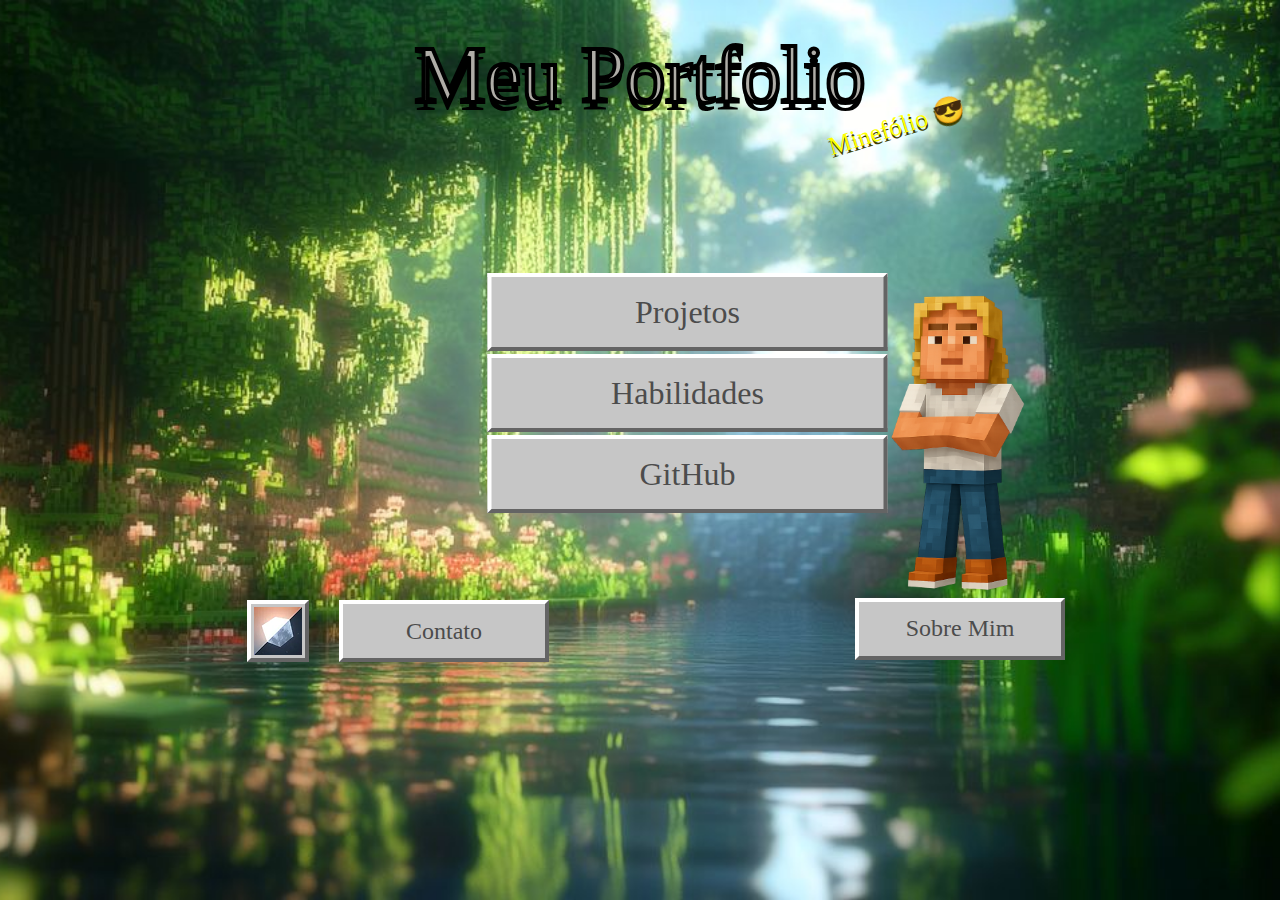
<file: index.html>
<!DOCTYPE html>
<html lang="en">
<head>
    <meta charset="UTF-8">
    <meta name="viewport" content="width=device-width, initial-scale=1.0">
    <title>Meu Portfólio</title>
    <link rel="stylesheet" href="style.css">
    <script src="script.js" defer></script>
    <link href="http://fonts.cdnfonts.com/css/minecraftia" rel="stylesheet"><!-- Minecraft Normal -->
    <link href="https://fonts.cdnfonts.com/css/mineplayer" rel="stylesheet"><!-- Minecraft Ten -->
    <link href="https://fonts.cdnfonts.com/css/minecrafter" rel="stylesheet"><!-- Minecrafter -->
    <link href="https://fonts.cdnfonts.com/css/minecraft-title" rel="stylesheet"><!-- Minecraft Ten com Minusculas -->
    <link href="https://fonts.cdnfonts.com/css/mojangcraft" rel="stylesheet"><!-- Mojangles -->
    <link href="https://fonts.cdnfonts.com/css/minecraft-3" rel="stylesheet"><!-- Minecraft Normal Inclinado-->
</head>
<body>
<div id="titulo"></div>
    <section class="btn">
        <a href="projetos.html"><button>Projetos</button></a>
        <a href="habilidade.html"><button>Habilidades</button></a>
        <a href="https://github.com/TechFelipe"><button>GitHub</button></a>
    </section>
    <section class="btn" id="mais">
        <div class="left">
            <input type="checkbox" id="modo">
            <button id="escuro"><img id="troca" src="Lua_Sol.png" alt=""></button>
            <a href="contato.html" class="menor"><button>Contato</button></a>
        </div>
        <div class="espaco"></div>
        <div class="right">
            <img src="MinecraftEu.png" class="MinEu" alt="">
        <a href="mim.html" class="menor"><button>Sobre Mim</button></a>
        </div>
    </section>
</body>

</html>
</file>
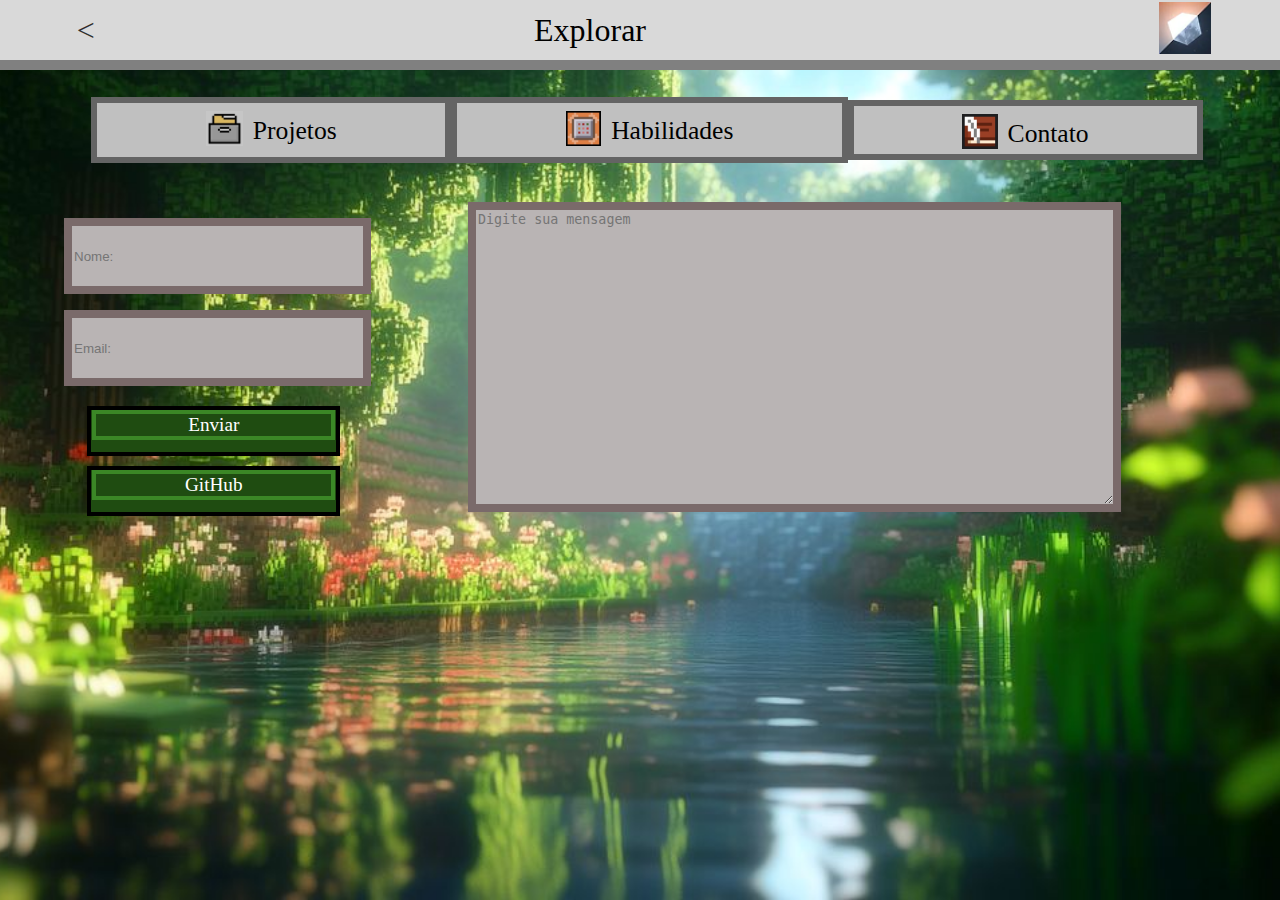
<file: contato.html>
<!DOCTYPE html>
<html lang="en">
<head>
    <meta charset="UTF-8">
    <meta name="viewport" content="width=device-width, initial-scale=1.0">
    <title>Meu Portfólio</title>
    <link rel="stylesheet" href="style.css">
    <script src="script.js" defer></script>
    <link rel="stylesheet" href="ativo.css">
    <link rel="stylesheet" href="projeto.css">
    <link rel="stylesheet" href="contato.css">
    <link href="https://fonts.cdnfonts.com/css/mineplayer" rel="stylesheet"><!-- Minecraft Ten -->
    <link href="https://fonts.cdnfonts.com/css/minecraftia" rel="stylesheet"><!-- Minecraft Normal -->
    <link href="https://fonts.cdnfonts.com/css/minecrafter" rel="stylesheet"><!-- Minecrafter -->
    <link href="https://fonts.cdnfonts.com/css/minecraft-title" rel="stylesheet"><!-- Minecraft Ten com Minusculas -->
    <link href="https://fonts.cdnfonts.com/css/mojangcraft" rel="stylesheet"><!-- Mojangles -->
    <link href="https://fonts.cdnfonts.com/css/minecraft-3" rel="stylesheet"><!-- Minecraft Normal Inclinado-->
</head>
</head>
<body>
    <header>
    <a href="index.html"></a>
    <p>Explorar</p>
    <span>
<img id="troca" src="Lua_Sol.png" alt="">
<input type="checkbox" id="modo">
</span>
    </header>
    <ul>
        <a href="projetos.html"><img src="Arquivos.png">Projetos</a>
        <a href="habilidade.html"><img src="Comand.png">Habilidades</a>
        <a id="on" href="contato.html"><img src="Livro.png" alt="">Contato</a>
    </ul>
    <section id="contato">
        <div>
        <form action="">
            <input type="text" class="cont" placeholder="Nome:">
        <input type="email" id="mail" class="cont" placeholder="Email:">
        <div class="hide">
            <button class="github" onclick="Enviar()"><div class="gitin">Enviar</div></button>
            <a href="https://github.com/TechFelipe" class="github" id="git"><div class="gitin">GitHub</div></a>
        </div>
    </div>
    <textarea placeholder="Digite sua mensagem" id="mensagem"></textarea>
    <div class="hide2">
            <button class="github" onclick="Enviar()"><div class="gitin">Enviar</div></button>
            <a href="https://github.com/TechFelipe" class="github" id="git"><div class="gitin">GitHub</div></a>
        </div>
        </form>
    </section>
    <script>
document.querySelectorAll("input, textarea").forEach((element) => {
    element.addEventListener("keydown", (event) => {
        if (event.key === "Enter") {
            event.preventDefault(); // Impede o comportamento padrão do Enter
            element.blur(); // Remove o foco do campo atual
        }
    });
});

function Enviar() {
    const emailInput = document.getElementById("mail");
    if (emailInput && emailInput.value.includes("@")) {
        alert("Enviado com sucesso");
    } else {
        alert("Por favor, insira um e-mail válido");
    }
}
    </script>
</body>

</html>
</file>
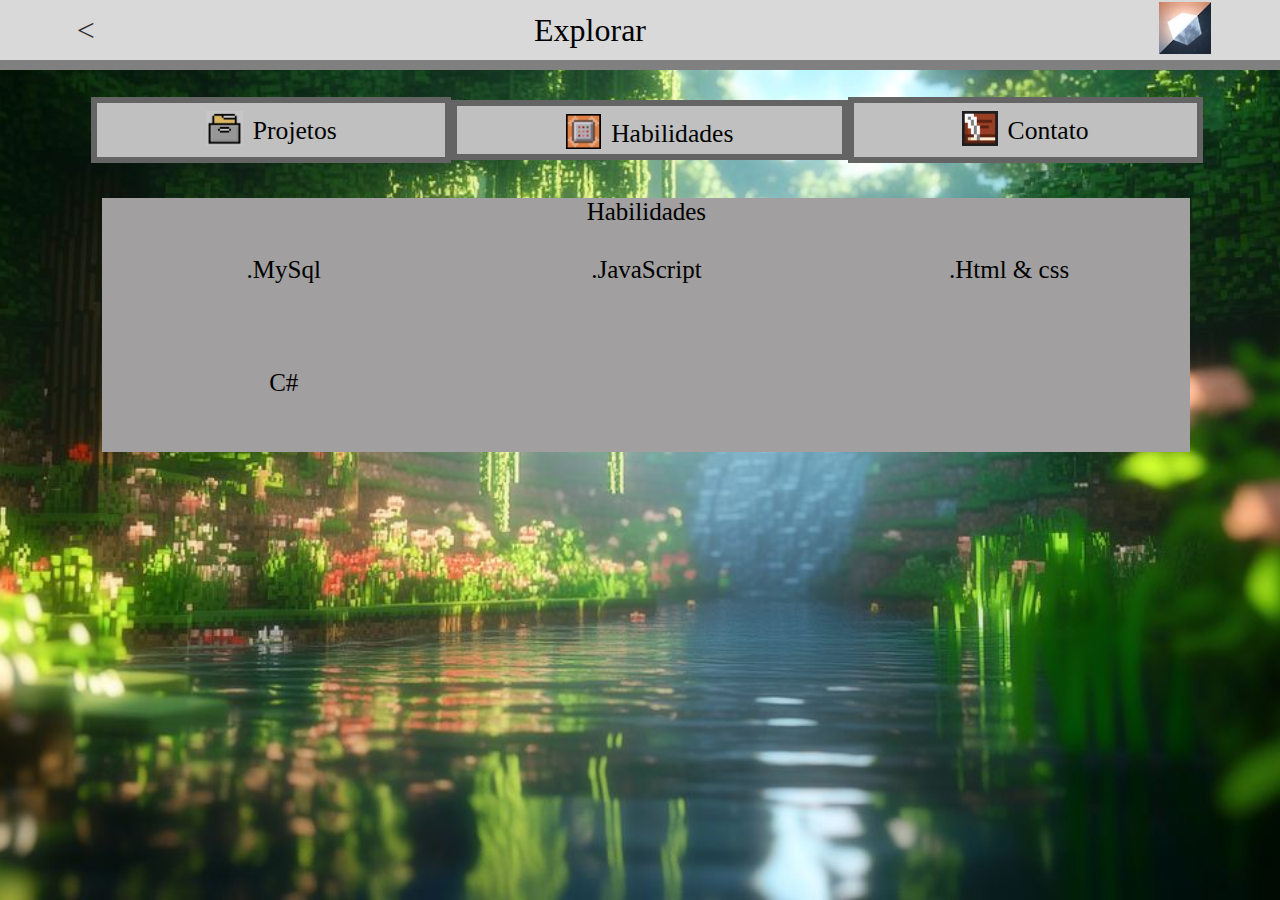
<file: habilidade.html>
<!DOCTYPE html>
<html lang="en">
<head>
    <meta charset="UTF-8">
    <meta name="viewport" content="width=device-width, initial-scale=1.0">
    <title>Meu Portfólio</title>
    <link rel="stylesheet" href="style.css">
    <script src="script.js" defer></script>
    <link rel="stylesheet" href="ativo.css">
    <link rel="stylesheet" href="habilidade.css">
    <link href="https://fonts.cdnfonts.com/css/mineplayer" rel="stylesheet"><!-- Minecraft Ten -->
    <link href="http://fonts.cdnfonts.com/css/minecraftia" rel="stylesheet"><!-- Minecraft Normal -->
    <link href="https://fonts.cdnfonts.com/css/minecrafter" rel="stylesheet"><!-- Minecrafter -->
    <link href="https://fonts.cdnfonts.com/css/minecraft-title" rel="stylesheet"><!-- Minecraft Ten com Minusculas -->
    <link href="https://fonts.cdnfonts.com/css/mojangcraft" rel="stylesheet"><!-- Mojangles -->
    <link href="https://fonts.cdnfonts.com/css/minecraft-3" rel="stylesheet"><!-- Minecraft Normal Inclinado-->
</head>
</head>
<body>
    <header>
    <a href="index.html"></a>
    <p>Explorar</p>
    <span>
<img id="troca" src="Lua_Sol.png" alt="">
<input type="checkbox" id="modo">
</span>
    </header>
    <ul>
        <a href="projetos.html"><img src="Arquivos.png">Projetos</a>
        <a id="on" href="habilidade.html"><img src="Comand.png">Habilidades</a>
        <a href="contato.html"><img src="Livro.png" alt="">Contato</a>
    </ul>
    <div id="habtit">Habilidades</div>
    <section id="hab">
        <p>.MySql</p>
        <p>.JavaScript</p>
        <p>.Html & css</p>
        <p>C#</p>
    </section>
</body>
</html>
</file>
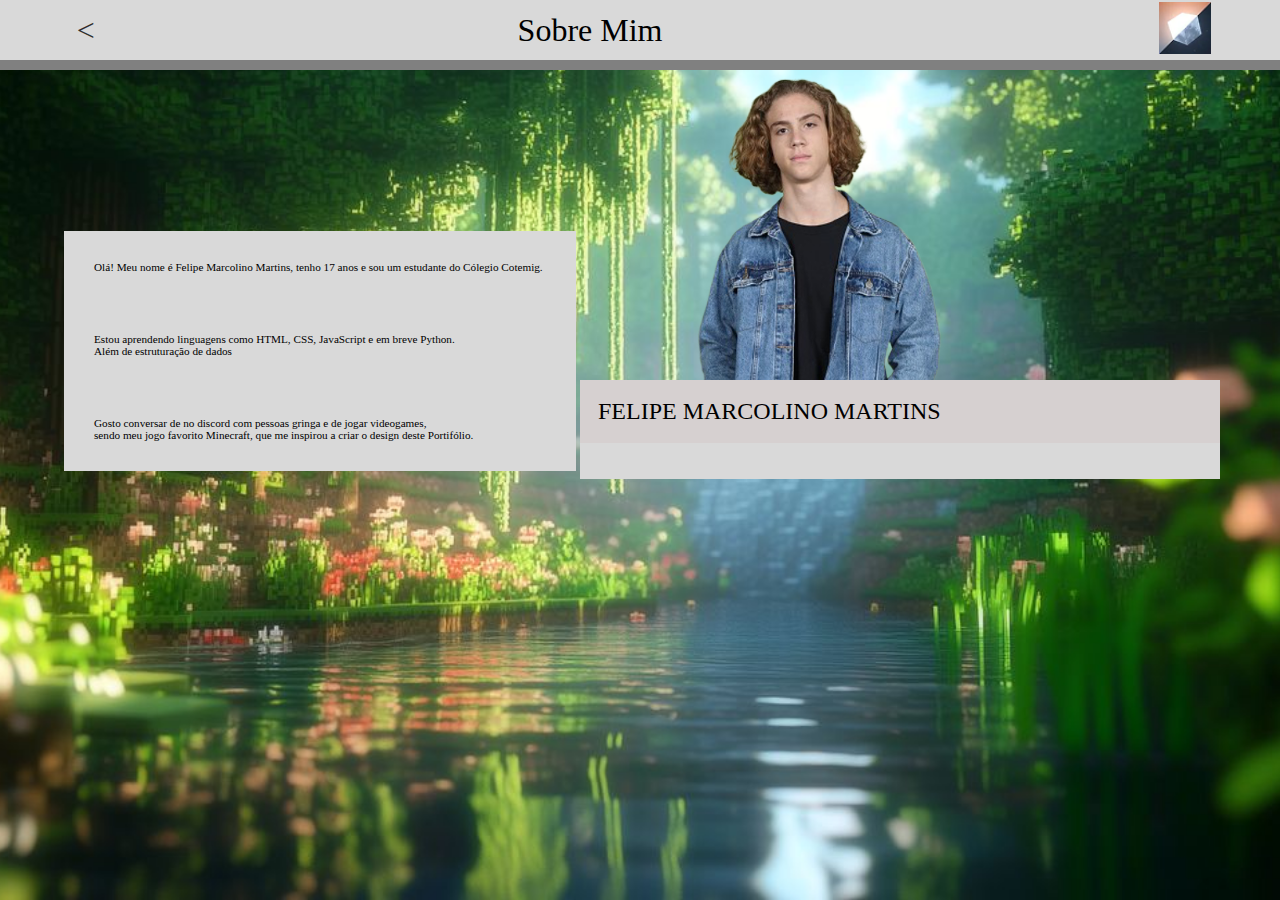
<file: mim.html>
<!DOCTYPE html>
<html lang="en">
<head>
    <meta charset="UTF-8">
    <meta name="viewport" content="width=device-width, initial-scale=1.0">
    <title>Meu Portfólio</title>
    <link rel="stylesheet" href="style.css">
    <link rel="stylesheet" href="ativo.css">
    <script src="script.js" defer></script>
    <link rel="stylesheet" href="mim.css">
    <link href="https://fonts.cdnfonts.com/css/mineplayer" rel="stylesheet"><!-- Minecraft Ten -->
    <link href="https://fonts.cdnfonts.com/css/minecraftia" rel="stylesheet"><!-- Minecraft Normal -->
    <link href="https://fonts.cdnfonts.com/css/minecrafter" rel="stylesheet"><!-- Minecrafter -->
    <link href="https://fonts.cdnfonts.com/css/minecraft-title" rel="stylesheet"><!-- Minecraft Ten com Minusculas -->
    <link href="https://fonts.cdnfonts.com/css/mojangcraft" rel="stylesheet"><!-- Mojangles -->
    <link href="https://fonts.cdnfonts.com/css/minecraft-3" rel="stylesheet"><!-- Minecraft Normal Inclinado-->
</head>
<body>
    <header>
    <a href="index.html"></a>
    <p>Sobre Mim</p>
    <span>
<img id="troca" src="Lua_Sol.png" alt="">
<input type="checkbox" id="modo">
</span>
    </header>
<div class="nome-hide">
    <img src="Eu_semFundo.png" id="eu" alt="">
    <div class="fe">FELIPE MARCOLINO MARTINS</div>
</div>
<div id="sobre">
    <p>Olá! Meu nome é Felipe Marcolino Martins, tenho 17 anos e sou um estudante do Cólegio Cotemig.</p>
    <p>Estou aprendendo linguagens como HTML, CSS, JavaScript e em breve Python. <br>
    Além de estruturação de dados</p>
    <p>Gosto conversar de no discord com pessoas gringa e de jogar videogames, <br>
    sendo meu jogo favorito Minecraft, que me inspirou a criar o design deste Portifólio.</p>
</div>
<div id="nome">
    <img src="Eu_semFundo.png" class="eu" alt="">
    <div class="fe">FELIPE MARCOLINO MARTINS</div>
</div>

</body>
</file>
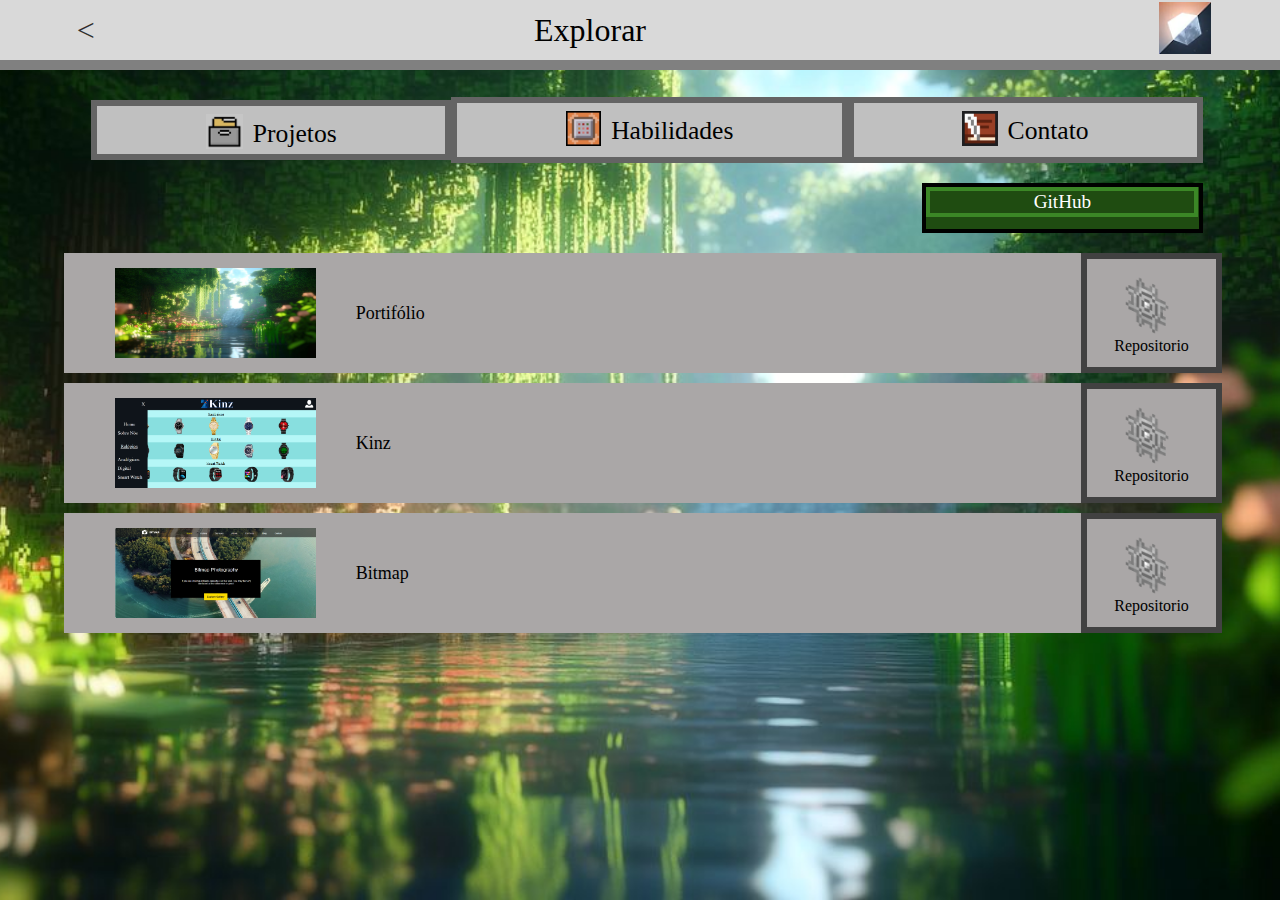
<file: projetos.html>
<!DOCTYPE html>
<html lang="en">
<head>
    <meta charset="UTF-8">
    <meta name="viewport" content="width=device-width, initial-scale=1.0">
    <title>Meu Portfólio</title>
    <link rel="stylesheet" href="style.css">
    <script src="script.js" defer></script>
    <link rel="stylesheet" href="ativo.css">
    <link rel="stylesheet" href="projeto.css">
    <link href="https://fonts.cdnfonts.com/css/mineplayer" rel="stylesheet"><!-- Minecraft Ten -->
    <link href="https://fonts.cdnfonts.com/css/minecraftia" rel="stylesheet"><!-- Minecraft Normal -->
    <link href="https://fonts.cdnfonts.com/css/minecrafter" rel="stylesheet"><!-- Minecrafter -->
    <link href="https://fonts.cdnfonts.com/css/minecraft-title" rel="stylesheet"><!-- Minecraft Ten com Minusculas -->
    <link href="https://fonts.cdnfonts.com/css/mojangcraft" rel="stylesheet"><!-- Mojangles -->
    <link href="https://fonts.cdnfonts.com/css/minecraft-3" rel="stylesheet"><!-- Minecraft Normal Inclinado-->
</head>
</head>
<body>
    <header>
    <a href="index.html"></a>
    <p>Explorar</p>
    <span>
<img id="troca" src="Lua_Sol.png" alt="">
<input type="checkbox" id="modo">
</span>
    </header>
    <ul>
        <a id="on" href="projetos.html"><img src="Arquivos.png">Projetos</a>
        <a href="habilidade.html"><img src="Comand.png">Habilidades</a>
        <a href="contato.html"><img src="Livro.png" alt="">Contato</a>
    </ul>
    <a href="https://github.com/TechFelipe" class="github"><div class="gitin">GitHub</div></a>

    <section class="projeto" id="primeiro">
        <a href="https://techfelipe.github.io/Portifolio" class="linkproj">
        <img src="Dia_Rio.jpg" class="imgproj" alt="">
        <p class="txtproj">Portifólio</p>
        </a>
        <a href="https://github.com/TechFelipe/Portifolio" class="repo"><img src="Gear.gif" class="gear">Repositorio</a>
    </section>
    <section class="projeto">
        <a href="" href="https://techfelipe.github.io/Kinz/" class="linkproj">
            <img src="Kinz.png" class="imgproj" alt="">
            <p class="txtproj">Kinz</p>
        </a>
        <a href="https://github.com/TechFelipe/Kinz" class="repo"><img src="Gear.gif" class="gear">Repositorio</a>
    </section>
    <section class="projeto">
        <a href="" href="https://techfelipe.github.io/Bitmap/" class="linkproj">
            <img src="BitMap.png" class="imgproj" alt="">
            <p class="txtproj">Bitmap</p>
        </a>
        <a href="https://github.com/TechFelipe/Bitmap" class="repo"><img src="Gear.gif" class="gear">Repositorio</a>
    </section>
</body>

</html>
</file>
<file: style.css>
* {
  margin: 0;
  box-sizing: border-box;
}
body {
  background-image: url("Dia_Rio.jpg");
  background-size: cover;      /* Ensures the image covers the whole screen */
  background-repeat: no-repeat;
  background-position: center; /* Keeps the image centered */
  height: 100vh;
  margin: auto;
  transition: 0.3s;
  overflow-x:hidden;
}
#titulo {
  text-align: center;
  width: 100%;
  display: inline-block;
}

#titulo::before {
  display: block;
  content: "Meu Portfolio";
  margin-top: 30px;
  display: flex;
  justify-content: center;
  font-family: 'mineplayer';
  font-size: 5rem;
  color: #AFADA7;
  -webkit-text-stroke: 4px rgb(0, 0, 0);
  text-shadow: black 0px 8px;
}
#titulo:after {
  font-family: 'Minecraftia';
  position: relative;
  left: 16rem;
  bottom: 10px;
  content: "pf me doe um pix";
  color: yellow;
  text-shadow: #404001 0px 3px;
  font-size: 1.6rem;
  display: inline-block;
  transform: rotate(343deg);
  animation: expandContract 1.5s infinite;
}

@keyframes expandContract {
  0%, 100% {
    transform: rotate(343deg) scale(1);
  }
  50% {
    transform: rotate(343deg) scale(1.1);
  }
}

.btn {
  position: absolute;
  left: 50%;
  top: 30%;
  width: 305px;
  transform: translate(-50%);
}
.btn>a {
  text-decoration: none;
  display: block;
  height: 78px;
  width: 400px;
  margin-top: 3px;
}
.btn>a:hover {
  border: solid 4px white;
  z-index: 2;
}
.btn button {
  width: 400px;
  height: 78px;
  font-family: 'Minecraftia';
  font-size: xx-large;
  background-color: #C6C6C6;
  border-top: solid white 4px;
  border-left: solid white 4px;
  border-bottom: solid #646464 4px;
  border-right: solid #646464 4px;
  color: #4C4C4C;
}
a:hover>button {
  width: 392px;
  height: 70px;
  margin-top: -2;
  background-color: #218306;
  border-top: solid #19BB07 6px;
  border-left: solid #19BB07 4px;
  border-bottom: solid #055105 6px;
  border-right: solid #055105 4px;
  color: white;
}

#mais {
  margin-top: 240px;
  display: grid;
  grid-template-columns: 1fr 2fr 1fr;
  top: 40%;
  left: 50%;
  width: 850px;
}
.left {
  display: flex;
  margin-left: 0px;
  height: 62px;
  justify-content: center;
}
.right {
  position: relative;
  bottom: 315px;
  display: flex;
  flex-direction: column;
}

#escuro {
  width: 62px;
  height: 62px;
  position: relative;
  right: 30px;
}
#troca {
  position: relative;
  right: 3px;
  top: 2px;
  transform: rotate(180deg);
  transition: 0.3s;
}
#modo {
  width: 62px;
  height: 62px;
  z-index: 2;
  position: relative;
  left: 32px;
  opacity: 0;
}
.darkmode #troca {
  transform: rotate(0deg);
}
.MinEu{
  width: 209px;
  position: relative;  
  display: inline-block
}
.menor>button {
  width: 210px;
  height: 62px;
  font-size: 1.5rem;
  display: inline-block
}
.menor:hover>button{
  width: 209px;
  height: 62px;
  background-color: #218306;
  border-top: solid #19BB07 6px;
  border-left: solid #19BB07 4px;
  border-bottom: solid #055105 6px;
  border-right: solid #055105 4px;
  color: white;
}
#mais>div{
  height: 62px;
}

/*Modo escuro*/
.darkmode {
  background-image: url("Noite_No_Mar.jpg");
}
.darkmode .btn>a:hover {
  border: solid 4px black;
}
.darkmode .btn button {
  background-color: #646464;
  border-top: solid #C6C6C6 4px;
  border-left: solid #C6C6C6 4px;
  border-bottom: solid black 4px;
  border-right: solid black 4px;
  color: white;
}
.darkmode a:hover>button {
  background-color: #055105;
  border-top: solid #218306 6px;
  border-left: solid #218306 4px;
  border-bottom: solid #002d00 6px;
  border-right: solid #002d00 4px;
  color: white;
}
/* Legendas Aleatórias */

#zero #titulo:after {
  content: "Tenha Fé";
}
#um #titulo:after {
  content: "HHHMMM";
}
#dois #titulo:after {
  content: "Chocolate 🍫😋";
}
#tres #titulo:after {
  content: "Minefólio 😎";
}
#quatro #titulo:after {
  content: "Wow";
}
#cinco #titulo:after {
  content: "Sorvete 🍦🍨";
}
#seis #titulo:after {
  content: "Ahhhh";
}
#sete #titulo:after {
  content: "0% Açucar";
}
#oito #titulo:after {
  content: "Beba água";
}
#nove #titulo:after {
  content: "Higenizado 🧼";
}

/* Responsívidade */

@media (max-width: 800px){
  body{    /* Ensures the image covers the whole screen */
  background-repeat:repeat;
  background-size: 450vh, 650vh;
  overflow-x: hidden;
  }
  #titulo::before {
  font-size: 4rem;
}
#titulo:after {
  left: 8rem;
  top: 0.5rem;
  font-size: 1.2rem;
}
.btn{
  margin-top: 60px;
  position: relative;
  top: 20px;
  left: 50%;
}
.left {
  display: block;
  margin-left: 350px;
  height: 122px;

}
.right{
  top: 60%;
  left: 40%;
  width: 210px;
  display: grid;
  grid-template-columns: auto auto;
  grid-template-rows: 0px;
}
.btn button {
  width: 360px;
  height: 65px;
}
.btn>a {
  height: 65px;
  margin-top: 3px;
  width: 360px;
}
a:hover>button {
  width: 352px;
  height: 60px;
}
.menor>button {
  width: 270px;
  height: 60px;
  font-size: 1.5rem;
}
.menor>button:hover {
  width: 270px;
  height: 60px;
}
.MinEu~.menor>button {
  width: 220px;
  height: 60px;
  font-size: 1.5rem;
  margin-top: 40px;
}
#mais {
  left: 50%;
  top: -150px;
  grid-template-columns: auto;
  transform: translate(-65%);
}
.espaco{
  display: none;
}
#escuro{
  position: relative;
  right: 30px;
}
}
@media (max-width: 600px){
  #titulo::before{
    font-size: 3.5rem;
  }
  #titulo::after{
    left: 5rem;
  }
  .btn{
    transform: translate(-40%);
  }
    .menor>button:hover {
      width: 180px;
    }
      .btn button {
        width: 300px;
    }
    .btn>a:hover {
      width: 302px;
  }
    a:hover>button {
        width: 294px;
        height: 60px;
    }.btn>a {
        width: 250px;
    }
    #mais {
      width: 300px;
      transform: translate(-185%);
       }
    .left{
      width: 350px;
      display: flex;
      margin-left: 400px;
    }
    .right{
    left: 350px;
    }
    .MinEu~.menor>button {
      font-size: 1.2rem;
            width: 180px;
    }
    .menor>button {
      width: 190px;
    }
    .menor>button:hover {
      width: 190px;
    }

}
@media (max-width: 390px){
  #titulo:after {
    left: 6rem;
    top: 0.5rem;
    font-size: 1.2rem;
  }
  .btn{
    width: 260px;
    transform: translate(-45%);
  }
      .btn button {
        width: 260px;
        margin: auto;
    }
    #titulo::after{
      left: 5rem;
    }
    a:hover>button {
        width: 252px;
        height: 60px;
    }
    .btn>a {
        width: 260px;
    }
.menor>button {
  width: 180px;
}
.btn>a:hover{
  width: 260px
}
.menor>button:hover {
  width: 180px;
}
#mais {
  width: 260px;
  transform: translate(-200%);
}.MinEu{
  width: 180px;
}
.MinEu~.menor>button {
  font-size: 1.2rem;
  transform: translate(-5%);
  width: 160px;
    }
    .left{
      width: 280px;
      display: flex;
  margin-left: 380px;
    }
    .right{
    left: 330px;
    }
}
</file>
<file: ativo.css>
header{
    background-color: #D9D9D9;
    height: 70px;
    border-bottom: solid 10px grey;
    font-family: "mineplayer";
    display: flex;
    align-items: center;
    justify-content: space-between;
    width: 100%;
}
a{
    text-decoration: none;
}
header>a{
    margin-left: 6%;
    color: #2F2E2E;
}
header>a::before{
    content: "<";
    justify-self: start;
    font-family: "minecraftia";
    justify-content: right;
    margin-left: 15;
    font-size: xx-large;
}
header>p{
    font-size: xx-large;
    margin-right: 6%;
}
header>span>img{
    height: 62px;
    width: 62px;
    transform: translate(-100%);
}
#modo {
    width: 62px;
    opacity: 0%;
    z-index: 5;
    transform: translate(-150%);
    bottom: 5px;
}
#troca{
    width: 52px;
    height: 52px;
    position: relative;
    top: -5px;
}
:root {
  --bg-color: #C0C0C0;
  --border: #646464;
  --text: black;
}
.darkmode{
  --bg-color: #2F2E2E;
  --border: #646464;
  --text: white;
}
ul{
    display: grid;
    grid-template-columns: auto auto auto;
    margin-top: 3vh;
    font-family: "minecraftia";
    width: 90%;
    margin-left: 4%;
}
ul>a{
    width: 100%;
    height: 66px;
    padding: 8px;
    font-size: 1.6em;
    background-color: var(--bg-color);
    border: solid 6px var(--border);
    text-align: center;
    color: var(--text);
}
a>img{
    height: 35px;
    vertical-align: bottom;
    margin-right: 10px;
}
#on{
    height: 60px;
    vertical-align: middle;
    margin-top: 3px;
}
@media (max-width: 784px) {
    img{
        display: none;
    }
    #troca{
        display: inline-block;
    }
}
@media (max-width: 750px){
        ul{
            grid-template-columns: auto;
        }
        #on{
            width: 98%;
            margin-left: 1%;
        }
        img{
            display: inline-block;
        }
  }
@media (max-width: 324px){
    img{
        display: none;
    }
    #modo{
        left: 110px;
        top: -25px;
    }
    #troca{
        top: 30px;
        left: 22px;
    }
  }
</file>
<file: projeto.css>
:root{
    --git-back: #1F4C11;
    --git-border: #3B8726;
    --git-out: #000000;
    --proj: #aaa7a7;
    --proj-border: #414141;
}
.darkmode{
    --proj: #414141 ;
    --proj-border: #181717;
}
.github {
    font-family: 'Minecraftia';
    font-size: 1.2rem;
    position: absolute;
    right: 6%;
    color: white;
    margin-top: 20px;
    width: 22%;
    height: 50px;
    text-align: center;
    padding: 6px;
    background-color: var(--git-back);
    border: solid 4px var(--git-out);
}
.gitin {
    width: 104%;
    position: relative;
    right: 2%;
    bottom: 6px;
    border: solid 4px var(--git-border);
}
#primeiro{
    margin-top: 90px;
}
.projeto {
    width: 90%;
    height: 120px;
    margin-left: 5%;
    margin-top: 10px;
    background-color: var(--proj);
    display: flex;
    align-items: center;
}
.linkproj {
    display: flex;
    align-items: center;
    width: 100%;
    height: 120px;
}
.imgproj{
    width: 201px;
    height: 90px;
    margin-left: 5%;
}
.txtproj {
    font-family: 'Minecraftia';
    font-size: large;
    color: var(--text);
    position: relative;
    left: 30px;
}
.repo{
    font-family: 'Minecraftia';
    color: var(--text);
    position: relative;
    margin-left: auto;
    margin-right: -6px;
    text-align: center;
    border: solid 6px var(--proj-border);
    width: 158px;
    height: 120px;

}
.gear {
    width: 68px;
    height: 63px;
    margin-top: 15px;
}
@media (max-width: 784px) {
    .imgproj {
        display: inline-block;
    }
    .gear {
        display: inline-block;
    }
}
@media (max-width: 750px) {
    .github {
        width: 40%;
    }
}
@media (max-width: 565px) {
    .repo {
        display: none;
    }
}
@media (max-width: 420px) {
    .imgproj {
        display: none;
    }
    .txtproj {
        text-align: center;
        width: 50%;
    }
}
</file>
<file: contato.css>
:root{
    --contato-bg: #b9b4b4;
    --stroke: #7a6a6a;
}
.darkmode{
    --contato-bg: #2F2E2E;
    --stroke: #404040;
}
#contato{
    display: grid;
    grid-template-columns: 1fr 2fr;
    grid-template-rows: 310px;
    width: 90%;
    margin: auto;
    position: relative;
    top: 39px;
    color: var(--text);
}
.cont{
    border: solid 8px var(--stroke);
    background-color: var(--contato-bg);
    height: 76px;
    width: 80%;
    display: block;
    margin-top: 16px;
    color: var(--text);
}
#mensagem{
    margin-left: 20px;
    width: 85%;
    background-color: var(--contato-bg);
    color: var(--text);
    border: solid 8px var(--stroke);
}
.github{
    left: 2%;
}
#git{
    margin-top: 80px;
}
.hide2{
    display: none;
}
@media (max-width: 750px) {
    #contato{
        grid-template-columns: auto;
        height: auto;
    }
    #mensagem{
        position: relative;
        bottom: 80px;
        width: 85%;
        height: 160px;
    }
    .hide{
        display: none;
    }
    .hide2{
        position: relative;
        bottom: 80px;
        display: block;
    }
    .github{
        width: 90%;
    }
    .gitin{
        width: 103%;
        left: -2%;
    }
}
</file>
<file: habilidade.css>
:root{
    --hab: #A19F9F;
}
.darkmode{
    --hab: #3B3A3A;
}
#habtit{
    margin-left: 8%;
    margin-top: 35px;
    width: 85%;
    background-color: var(--hab);
    font-family: 'minecraftia';
    color: var(--text);
    text-align: center;
    font-size: 25px;
}
#hab{
    display: grid;
    grid-template-columns: 1fr 1fr 1fr;
    margin-left: 8%;
    width: 85%;
    background-color: var(--hab);
}
#hab p{
    position: relative;
    bottom: 55px;
    font-family: 'minecraftia';
    font-size: 25px;
    text-align: center;
    margin-top: 85px;
    color: var(--text);
}
@media (max-width: 750px){
#hab{
    grid-template-columns: 1fr 1fr;
}
}
@media (max-width: 370px){
    #hab{
        padding-top: 35px;
        grid-template-columns: auto;
    }
    
}
</file>
<file: mim.css>
:root{
    --sobre: #D9D9D9;
    --fe: #d6d0d0;
}
.darkmode{
    --sobre: #202020;
    --fe: #161515;
}
.nome-hide{
    display: none;
}
#sobre{
    display: inline-block;
    width: 40%;
    margin-left: 5%;
    margin-top: 60px;
    background-color: var(--sobre);
}
#sobre p{
    font-family: 'Minecraftia';
    font-size: 0.7rem;
    color: #555;
    padding: 30px;
    color: var(--text);
}
#nome{
    display: inline-block;
    width: 50%;
}
.eu{
    position: relative;
    left: 10%;
}
.fe{
    position: relative;
    bottom: 20px;
    font-family: 'Minecrafter';
    font-size: 1.5rem;
    background-color: var(--fe);
    color: var(--text);
    padding: 18px;
    border-bottom: 36px solid var(--sobre);
}
@media (max-width: 800px) {
    #sobre{
        width: 90%;
    }
    #sobre p{
        font-size: 1rem;
    }
    #nome{
        display: none;
    }
    .nome-hide{
        display: block;
        text-align: center;
    }
    .fe{
        margin: auto;
        width: 80%;
    }
    .eu{
        position: relative;
        left: 50%;
    }
}
@media (max-width: 784px) {
    img{
        display: inline-block;
    }
}
@media (max-width: 345px) {
    #eu{
        width: 80%;
    }
}
@media (max-width: 339px) {
    #modo{
        left: 110px;
        top: -105;
    }
    #troca{
        top: 30px;
    }
}
</file>
